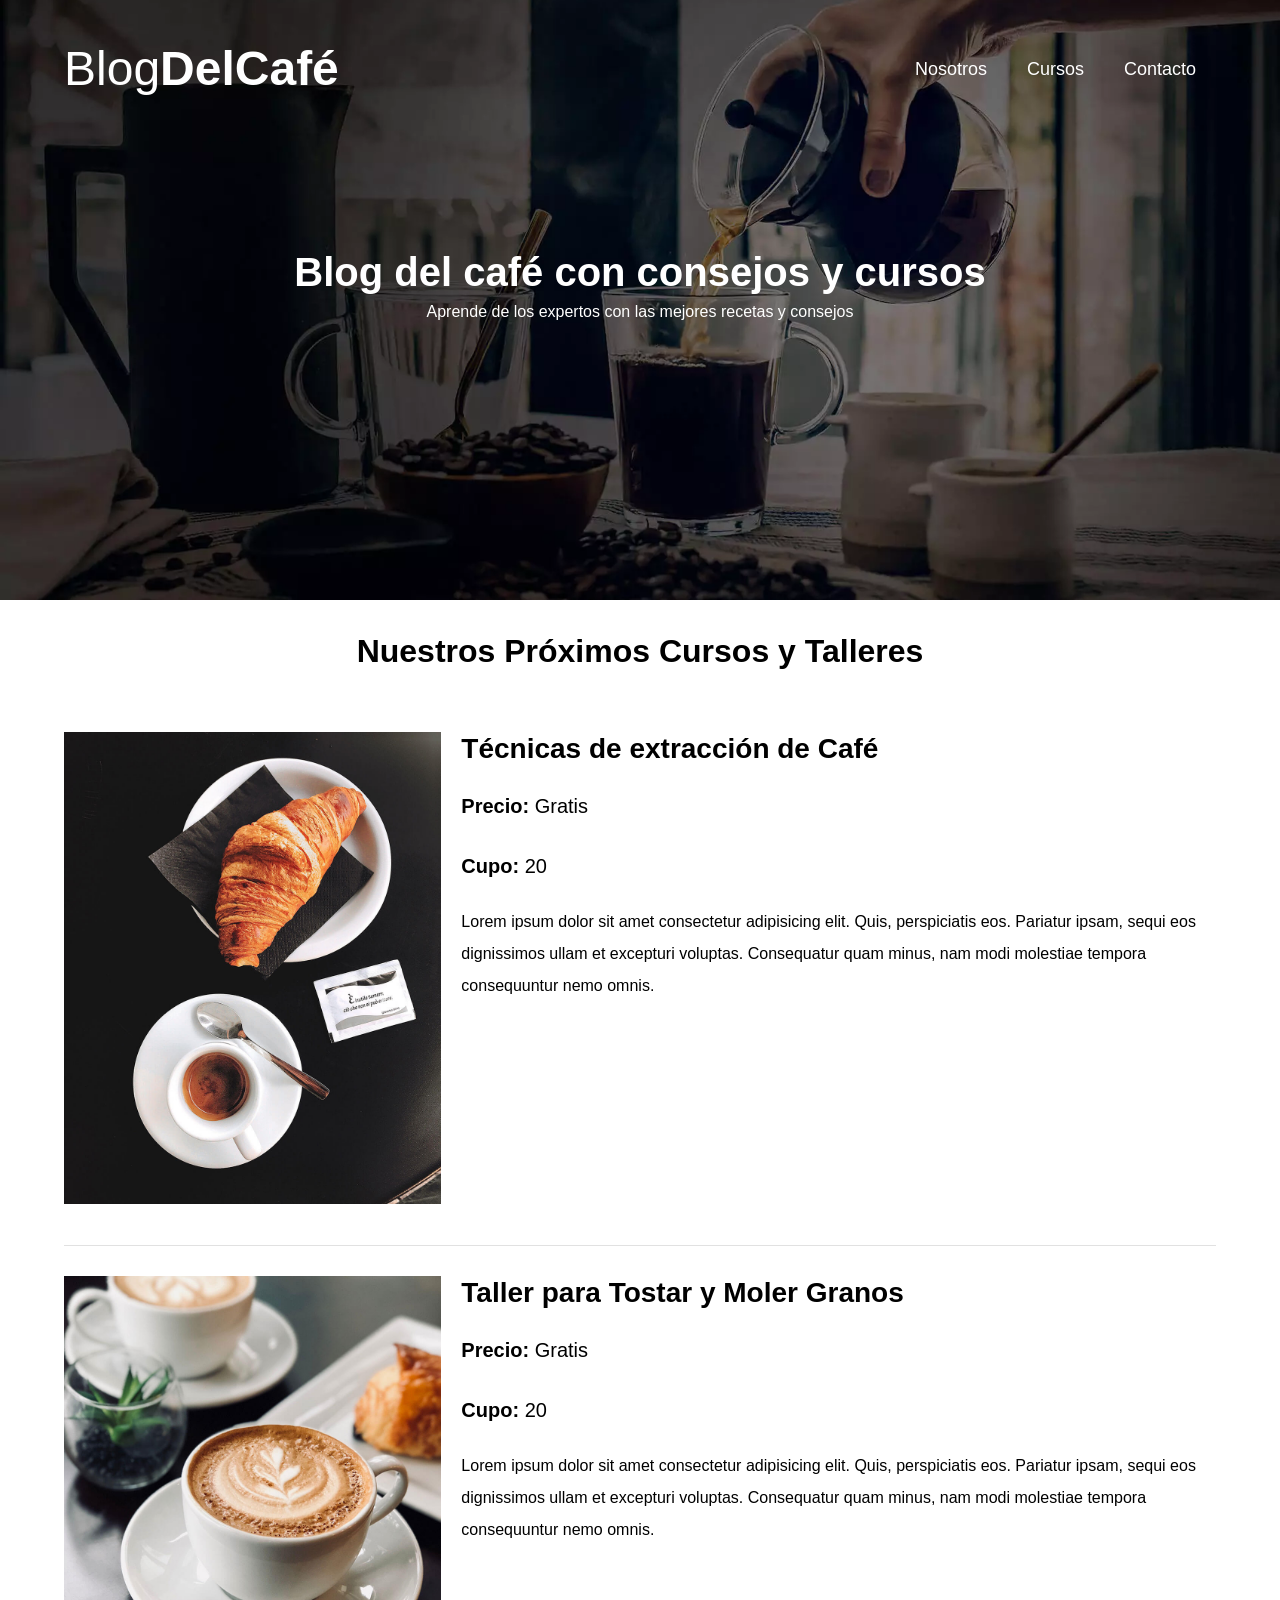
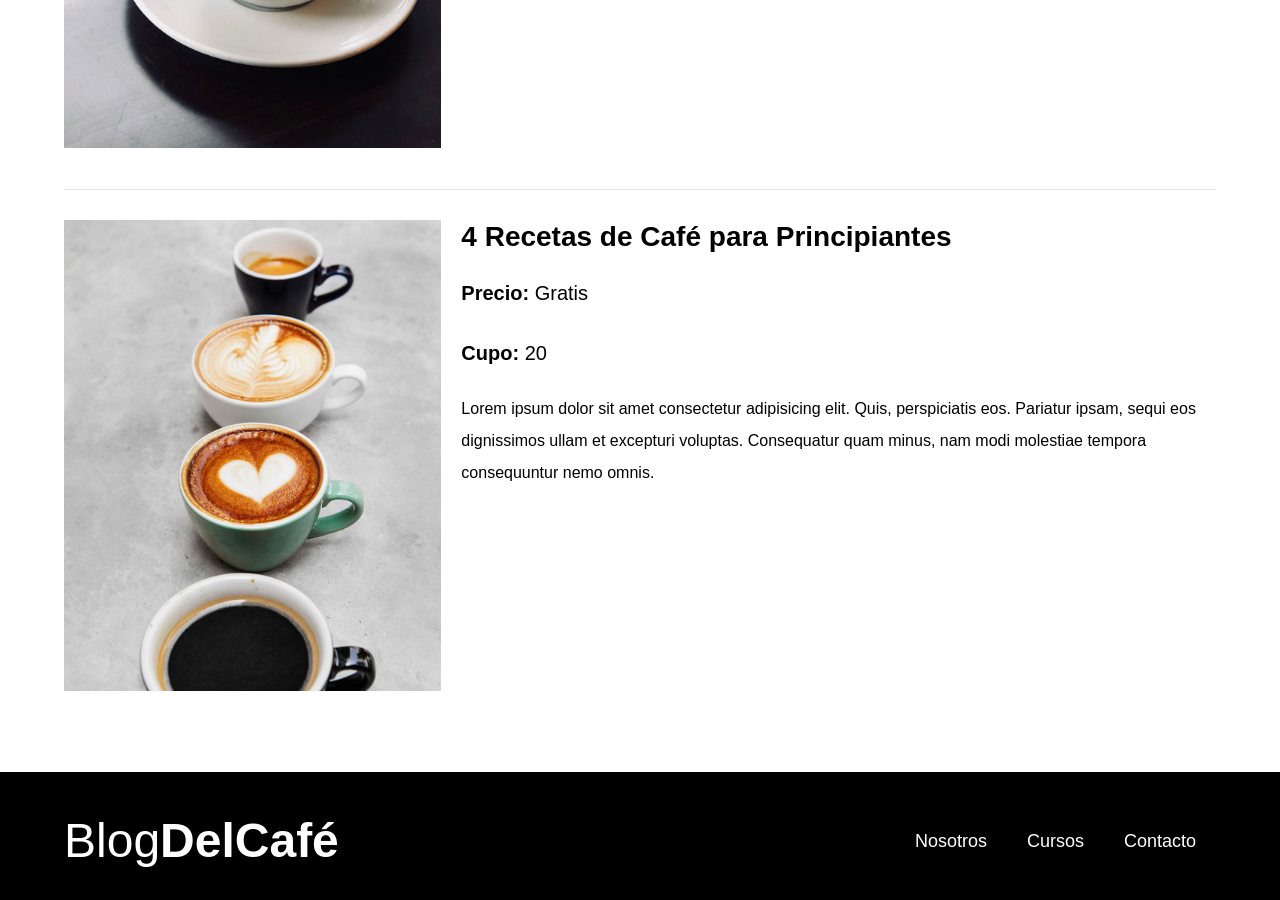
<file: cursos.html>
<!DOCTYPE html>
<html lang="en">
<head>
    <meta charset="UTF-8">
    <meta name="viewport" content="width=device-width, initial-scale=1.0">
    <meta name="description" content="Página web de blog de café">
    <title>BlogDelCafé</title>
    <link rel="preconnect" href="https://fonts.googleapis.com">
    <link rel="preconnect" href="https://fonts.gstatic.com" crossorigin>
    <link href="https://fonts.googleapis.com/css2?family=Open+Sans&family=PT+Sans:ital,wght@0,700;1,400&display=swap" rel="stylesheet">
    
    <!-- prefetch -->
    <link rel="prefetch" href="./index.html" as="document">
    <link rel="prefetch" href="./nosotros.html" as="document">
    <link rel="prefetch" href="./cursos.html" as="document">

    <!-- preload -->
    <link rel="preload" href="./css/normalize.css" as="style">
    <link rel="stylesheet" href="./css/normalize.css">
    <link rel="preload" href="./css/style.css" as="style">
    <link rel="stylesheet" href="./css/style.css">
    <link rel="shortcut icon" href="./img/cafe-ico.png" type="image/x-icon">
</head>
<body>
    <header class="header">
        <div class="contenedor">
            <div class="barra">
                <a href="./index.html" class="logo">
                    <h1 class="logo__nombre no-margin centrar-texto">
                        Blog<span class="logo__bold">DelCafé</span>
                    </h1>
                </a>

                <nav class="navegacion">
                    <a href="./nosotros.html" class="navegacion__enlace">Nosotros</a>
                    <a href="./cursos.html" class="navegacion__enlace">Cursos</a>
                    <a href="./contacto.html" class="navegacion__enlace">Contacto</a>
                </nav>
            </div>
        </div>
        <div class="header__texto">
            <h2 class="no-margin">
                Blog del café con consejos y cursos
            </h2>
            <p class="no-margin">Aprende de los expertos con las mejores
                recetas y consejos
            </p>
        </div>
    </header>

    <main class="contenedor">
        <h3 class="centrar-texto">Nuestros Próximos Cursos y Talleres</h3>
        <ul class="cursos no-padding">
            <li class="curso">
                <div class="curso__imagen">
                    <img src="img/curso1.jpg" alt="Imagen del curso">
                </div>
                <div class="curso__informacion">
                    <h4 class="no-margin">Técnicas de extracción de Café</h4>
                    <p class="widget-curso__label">Precio:
                        <span class="widget-curso__info">Gratis</span>
                    </p>
                    <p class="widget-curso__label">Cupo:
                        <span class="widget-curso__info">20</span>
                    </p>
                    <p class="curso__descripcion">
                        Lorem ipsum dolor sit amet consectetur adipisicing elit. 
                        Quis, perspiciatis eos. Pariatur ipsam, sequi eos dignissimos 
                        ullam et excepturi voluptas. Consequatur quam minus, nam modi 
                        molestiae tempora consequuntur nemo omnis.
                    </p>
                </div>
            </li>

            <li class="curso">
                <div class="curso__imagen">
                    <img src="img/curso2.jpg" alt="Imagen del curso">
                </div>
                <div class="curso__informacion">
                    <h4 class="no-margin">Taller para Tostar y Moler Granos</h4>
                    <p class="curso__label">Precio:
                        <span class="curso__info">Gratis</span>
                    </p>
                    <p class="curso__label">Cupo:
                        <span class="widget-curso__info">20</span>
                    </p>
                    <p class="curso__descripcion">
                        Lorem ipsum dolor sit amet consectetur adipisicing elit. 
                        Quis, perspiciatis eos. Pariatur ipsam, sequi eos dignissimos 
                        ullam et excepturi voluptas. Consequatur quam minus, nam modi 
                        molestiae tempora consequuntur nemo omnis.
                    </p>
                </div>
            </li>

            <li class="curso">
                <div class="curso__imagen">
                    <img src="img/curso3.jpg" alt="Imagen del curso">
                </div>
                <div class="curso__informacion">
                    <h4 class="no-margin">4 Recetas de Café para Principiantes</h4>
                    <p class="curso__label">Precio:
                        <span class="curso__info">Gratis</span>
                    </p>
                    <p class="curso__label">Cupo:
                        <span class="curso__info">20</span>
                    </p>
                    <p class="curso__descripcion">
                        Lorem ipsum dolor sit amet consectetur adipisicing elit. 
                        Quis, perspiciatis eos. Pariatur ipsam, sequi eos dignissimos 
                        ullam et excepturi voluptas. Consequatur quam minus, nam modi 
                        molestiae tempora consequuntur nemo omnis.
                    </p>
                </div>
            </li>
        </ul>
    </main>

    <footer class="footer">
        <div class="contenedor">
            <div class="barra">
                <a href="./index.html" class="logo">
                    <h1 class="logo__nombre no-margin centrar-texto">
                        Blog<span class="logo__bold">DelCafé</span>
                    </h1>
                </a>

                <nav class="navegacion">
                    <a href="./nosotros.html" class="navegacion__enlace">Nosotros</a>
                    <a href="./cursos.html" class="navegacion__enlace">Cursos</a>
                    <a href="./contacto.html" class="navegacion__enlace">Contacto</a>
                </nav>
            </div>
        </div>
    </footer>
    <script src="./js/modernizr.js"></script>
</body>
</html>
</file>
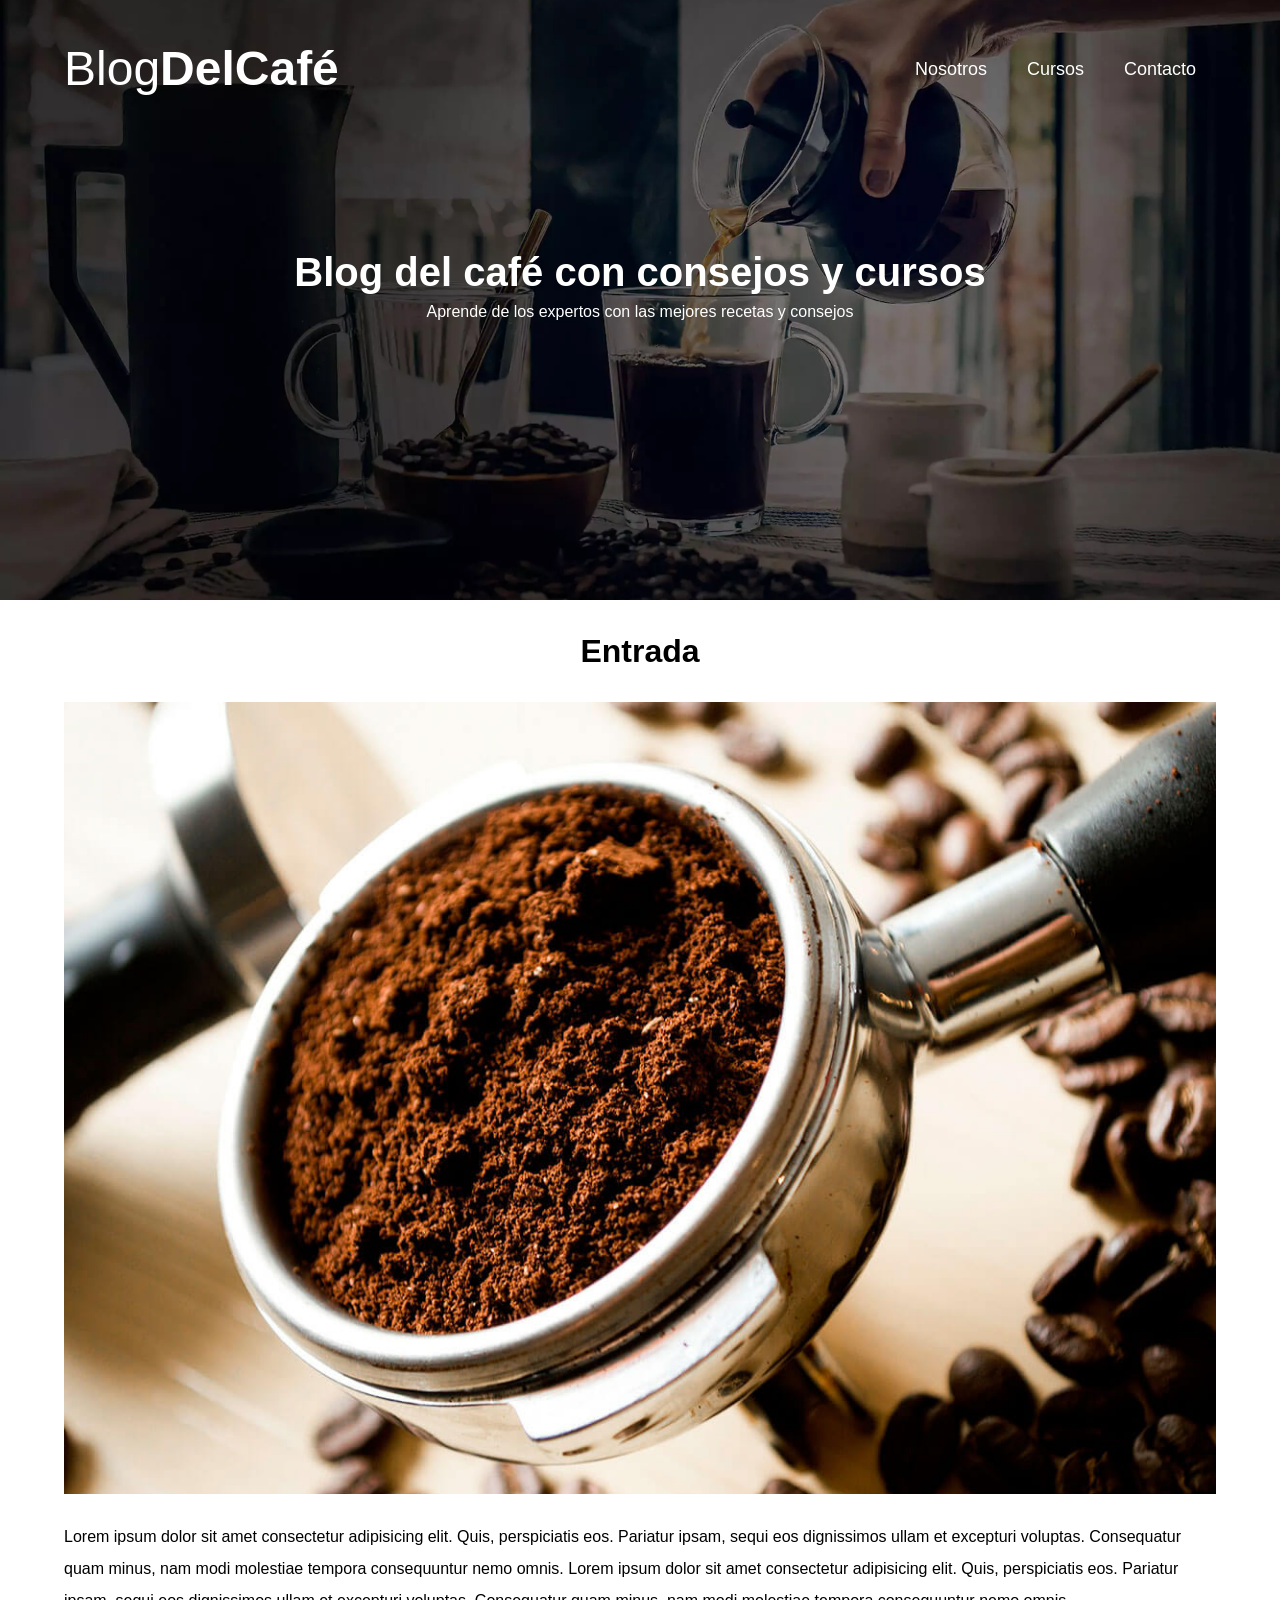
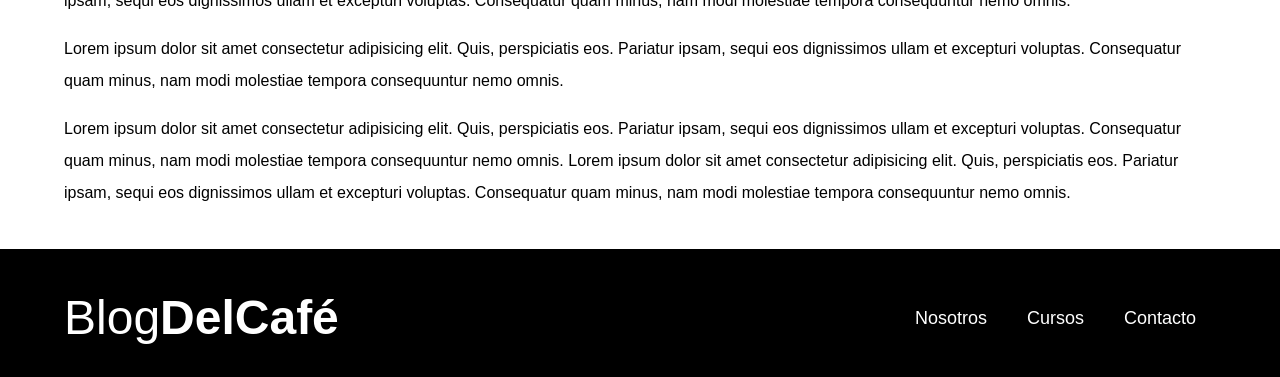
<file: entrada.html>
<!DOCTYPE html>
<html lang="en">
<head>
    <meta charset="UTF-8">
    <meta name="viewport" content="width=device-width, initial-scale=1.0">
    <meta name="description" content="Página web de blog de café">
    <title>BlogDelCafé</title>
    <link rel="preconnect" href="https://fonts.googleapis.com">
    <link rel="preconnect" href="https://fonts.gstatic.com" crossorigin>
    <link href="https://fonts.googleapis.com/css2?family=Open+Sans&family=PT+Sans:ital,wght@0,700;1,400&display=swap" rel="stylesheet">
    
    <!-- prefetch -->
    <link rel="prefetch" href="./index.html" as="document">
    <link rel="prefetch" href="./nosotros.html" as="document">
    <link rel="prefetch" href="./cursos.html" as="document">

    <!-- preload -->
    <link rel="preload" href="./css/normalize.css" as="style">
    <link rel="stylesheet" href="./css/normalize.css">
    <link rel="preload" href="./css/style.css" as="style">
    <link rel="stylesheet" href="./css/style.css">
    <link rel="shortcut icon" href="./img/cafe-ico.png" type="image/x-icon">
</head>
<body>
    <header class="header">
        <div class="contenedor">
            <div class="barra">
                <a href="./index.html" class="logo">
                    <h1 class="logo__nombre no-margin centrar-texto">
                        Blog<span class="logo__bold">DelCafé</span>
                    </h1>
                </a>

                <nav class="navegacion">
                    <a href="./nosotros.html" class="navegacion__enlace">Nosotros</a>
                    <a href="./cursos.html" class="navegacion__enlace">Cursos</a>
                    <a href="./contacto.html" class="navegacion__enlace">Contacto</a>
                </nav>
            </div>
        </div>
        <div class="header__texto">
            <h2 class="no-margin">
                Blog del café con consejos y cursos
            </h2>
            <p class="no-margin">Aprende de los expertos con las mejores
                recetas y consejos
            </p>
        </div>
    </header>

    <main class="contenedor">
        <h3 class="centrar-texto">Entrada</h3>
        <img src="./img/blog1.jpg" alt="imagen entrada">
        <p class="entrada__descripcion">
            Lorem ipsum dolor sit amet consectetur adipisicing elit. 
            Quis, perspiciatis eos. Pariatur ipsam, sequi eos dignissimos 
            ullam et excepturi voluptas. Consequatur quam minus, nam modi 
            molestiae tempora consequuntur nemo omnis.
            Lorem ipsum dolor sit amet consectetur adipisicing elit. 
            Quis, perspiciatis eos. Pariatur ipsam, sequi eos dignissimos 
            ullam et excepturi voluptas. Consequatur quam minus, nam modi 
            molestiae tempora consequuntur nemo omnis.
        </p>
        <p class="entrada__descripcion">
            Lorem ipsum dolor sit amet consectetur adipisicing elit. 
            Quis, perspiciatis eos. Pariatur ipsam, sequi eos dignissimos 
            ullam et excepturi voluptas. Consequatur quam minus, nam modi 
            molestiae tempora consequuntur nemo omnis.
        </p>
        <p class="entrada__descripcion">
            Lorem ipsum dolor sit amet consectetur adipisicing elit. 
            Quis, perspiciatis eos. Pariatur ipsam, sequi eos dignissimos 
            ullam et excepturi voluptas. Consequatur quam minus, nam modi 
            molestiae tempora consequuntur nemo omnis.
            Lorem ipsum dolor sit amet consectetur adipisicing elit. 
            Quis, perspiciatis eos. Pariatur ipsam, sequi eos dignissimos 
            ullam et excepturi voluptas. Consequatur quam minus, nam modi 
            molestiae tempora consequuntur nemo omnis.
        </p>
    </main>

    <footer class="footer">
        <div class="contenedor">
            <div class="barra">
                <a href="./index.html" class="logo">
                    <h1 class="logo__nombre no-margin centrar-texto">
                        Blog<span class="logo__bold">DelCafé</span>
                    </h1>
                </a>

                <nav class="navegacion">
                    <a href="./nosotros.html" class="navegacion__enlace">Nosotros</a>
                    <a href="./cursos.html" class="navegacion__enlace">Cursos</a>
                    <a href="./contacto.html" class="navegacion__enlace">Contacto</a>
                </nav>
            </div>
        </div>
    </footer>
    <script src="./js/modernizr.js"></script>
</body>
</html>
</file>
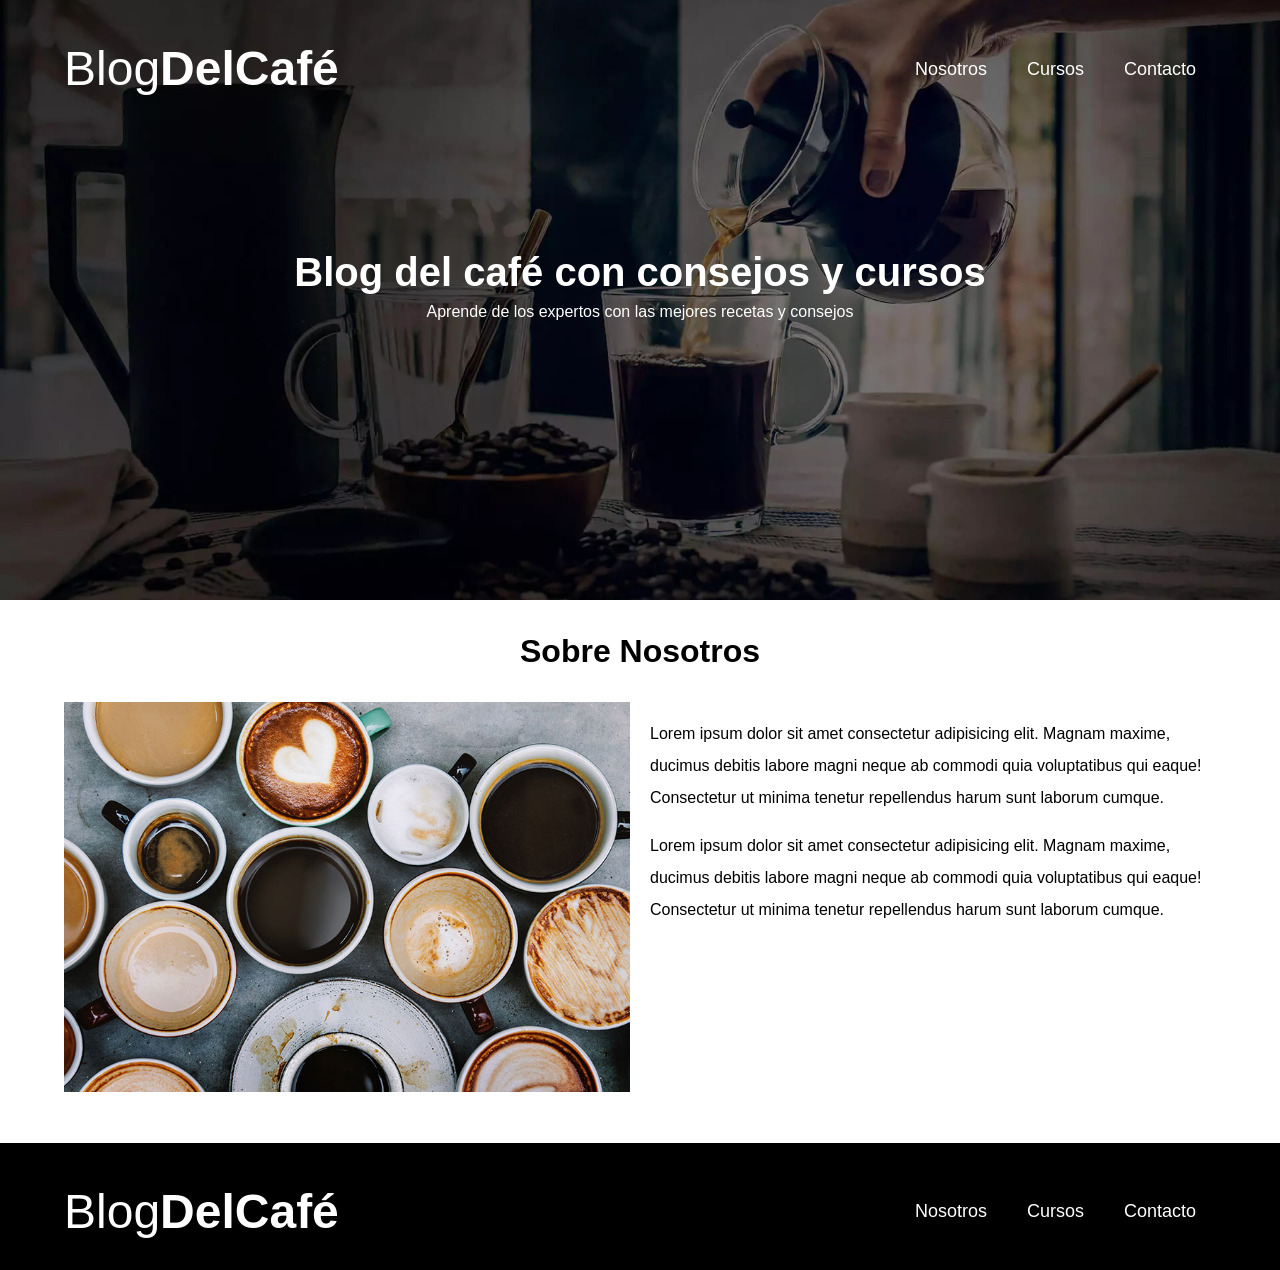
<file: nosotros.html>
<!DOCTYPE html>
<html lang="en">
<head>
    <meta charset="UTF-8">
    <meta name="viewport" content="width=device-width, initial-scale=1.0">
    <meta name="description" content="Página web de blog de café">
    <title>BlogDelCafé</title>
    <link rel="preconnect" href="https://fonts.googleapis.com">
    <link rel="preconnect" href="https://fonts.gstatic.com" crossorigin>
    <link href="https://fonts.googleapis.com/css2?family=Open+Sans&family=PT+Sans:ital,wght@0,700;1,400&display=swap" rel="stylesheet">
    <link rel="shortcut icon" href="./img/cafe-ico.png" type="image/x-icon">
    <!-- prefetch -->
    <link rel="prefetch" href="./index.html" as="document">
    <link rel="prefetch" href="./nosotros.html" as="document">
    <link rel="prefetch" href="./cursos.html" as="document">

    <!-- preload -->
    <link rel="preload" href="./css/normalize.css" as="style">
    <link rel="stylesheet" href="./css/normalize.css">
    <link rel="preload" href="./css/style.css" as="style">
    <link rel="stylesheet" href="./css/style.css">
</head>
<body>
    <header class="header">
        <div class="contenedor">
            <div class="barra">
                <a href="./index.html" class="logo">
                    <h1 class="logo__nombre no-margin centrar-texto">
                        Blog<span class="logo__bold">DelCafé</span>
                    </h1>
                </a>

                <nav class="navegacion">
                    <a href="./nosotros.html" class="navegacion__enlace">Nosotros</a>
                    <a href="./cursos.html" class="navegacion__enlace">Cursos</a>
                    <a href="./contacto.html" class="navegacion__enlace">Contacto</a>
                </nav>
            </div>
        </div>
        <div class="header__texto">
            <h2 class="no-margin">
                Blog del café con consejos y cursos
            </h2>
            <p class="no-margin">Aprende de los expertos con las mejores
                recetas y consejos
            </p>
        </div>
    </header>

    <main class="contenedor">
        <h3 class="centrar-texto">Sobre Nosotros</h3>
        <div class="sobre-nosotros">
            <div class="sobre-nosotros__imagen">
                <img src="./img/nosotros.jpg" alt="imagen nosotros">
            </div>
            <div class="sobre-nosotros__texto">
                <p>
                    Lorem ipsum dolor sit amet consectetur adipisicing elit.
                    Magnam maxime, ducimus debitis labore magni neque ab commodi 
                    quia voluptatibus qui eaque! Consectetur ut minima tenetur 
                    repellendus harum sunt laborum cumque.
                </p>
                <p>
                    Lorem ipsum dolor sit amet consectetur adipisicing elit.
                    Magnam maxime, ducimus debitis labore magni neque ab commodi 
                    quia voluptatibus qui eaque! Consectetur ut minima tenetur 
                    repellendus harum sunt laborum cumque.
                </p>
            </div>
        </div>
    </main>

    <footer class="footer">
        <div class="contenedor">
            <div class="barra">
                <a href="./index.html" class="logo">
                    <h1 class="logo__nombre no-margin centrar-texto">
                        Blog<span class="logo__bold">DelCafé</span>
                    </h1>
                </a>

                <nav class="navegacion">
                    <a href="./nosotros.html" class="navegacion__enlace">Nosotros</a>
                    <a href="./cursos.html" class="navegacion__enlace">Cursos</a>
                    <a href="./contacto.html" class="navegacion__enlace">Contacto</a>
                </nav>
            </div>
        </div>
    </footer>
    <script src="./js/modernizr.js"></script> 
</body>
</html>
</file>
<file: css/style.css>
:root 
{
    --fuenteHeading: 'PT+Sans', sans-serif;
    --fuenteParrafos: 'Open+Sans', sans-serif;

    --primario: #614941;
    --blanco: #FFF;
    --negro: #000;
    --gris: #e1e1e1;
}
html
{
    box-sizing: border-box;
    font-size: 62.5%; /* 1rem = 10px */
}
*, *:before, *:after {
    box-sizing: inherit;
}
body
{
    font-family: var(--fuenteParrafos);
    font-size: 1.6rem;
    line-height: 2;
}

/** GLOBALES **/

.contenedor
{
    margin: 0 auto;
    width: min(90%, 120rem);
}
a
{
    text-decoration: none;
}
h1, h2, h3, h4
{
    font-family: var(--fuenteHeading);
    line-height: 1.2;
}
h1
{
    font-size: 4.8rem;
}
h2
{
    font-size: 4rem;
}
h3
{
    font-size: 3.2rem;
}
h4
{
    font-size: 2.8rem;
}
img
{
    max-width: 100%;
}
/** Utilidades **/

.no-margin
{
    margin: 0!important;
}
.no-padding
{
    padding: 0;
}
.centrar-texto
{
    text-align: center;
}

/** Header **/
.webp .header
{
    background-image: url(../img/banner.webp);
}
.no-webp .header
{
    background-image: url(../img/banner.jpg);
}
.header
{
    height: 60rem;
    background-size: cover;
    background-repeat: no-repeat;
    background-position: center center;
}
.header__texto
{
    text-align: center;
    color: var(--blanco);
    margin-top: 5rem;
}
@media(min-width: 768px)
{
    .header__texto
    {
        margin-top: 15rem;
    }
}
.barra
{
    padding-top: 4rem;
}

@media(min-width: 768px)
{
    .barra
    {
        display: flex;
        justify-content: space-between;
        align-items: center;
    }
}
.logo
{
    color: var(--blanco);
}
.logo__nombre
{
    font-weight: 400!important;
}
.logo__bold
{
    font-weight: 700!important;
}
.navegacion__enlace
{
    display: block;
    text-align: center;
    color: var(--blanco);
    font-size: 1.8rem;
}
@media(min-width: 768px)
{
    .navegacion
    {
        display: flex;
        gap: 2rem;
        justify-content: center;
    }
}
.navegacion__enlace
{
    margin-right: 2rem;
}
@media(min-width: 768px)
{
    .contenido-principal
    {
        display: grid;
        grid-template-columns: 2fr 1fr;
        column-gap: 2rem;
    }
}
.entrada
{
    border-bottom: 1px solid var(--gris);
    margin-bottom: 2rem;
}
.entrada:last-of-type
{
    border: none;
    margin-bottom: 0;
}
.boton
{
    display: block;
    font-family: var(--fuenteHeading);
    color: var(--blanco);
    text-align: center;
    padding: 1rem 3rem;
    font-size: 1.8rem;
    text-transform: uppercase;
    font-weight: 700;
    margin-bottom: 2rem;
    border: none;
}

.boton:hover
{
    cursor: pointer;
}
@media(min-width: 768px)
{
    .boton
    {
        display: inline-block;
        
    }
}
.boton--primario
{
    background-color: var(--negro);
}
.boton--secundario
{
    background-color: var(--primario);
}
.cursos
{
    list-style: none;
}
.widget-curso{
    border-bottom: 1px solid var(--gris);
    margin-bottom: 2rem;

}
.widget-curso:last-of-type{
    border-bottom: none;
    margin-bottom: 0;
    
}
.widget-curso__label
{
    font-family: var(--fuenteHeading);
    font-weight: bold;
}
.widget-curso__info
{
    font-weight: normal;   
}
.widget-curso__info,
.widget-curso__label
{
    font-size: 2rem;
}
.footer
{
    background-color: var(--negro);
    padding-bottom: 3rem;
    margin-top: 4rem;
}

/** SOBRE NOSOTROS **/
@media(min-width: 768px)
{
    .sobre-nosotros
    {
        display: grid;
        grid-template-columns: repeat(2, 1fr);
        column-gap: 2rem;
    }
}

/**CURSOS**/
.curso
{
    padding: 3rem 0;
    border-bottom: 1px solid var(--gris);
}
@media(min-width: 768px)
{
    .curso{
        display: grid;
        grid-template-columns: 1fr 2fr;
        column-gap: 2rem;
    }
}
.curso:last-of-type
{
    border: none;
}
.curso__label
{
    font-family: var(--fuenteHeading);
    font-weight: bold;
}
.curso__info
{
    font-weight: normal;   
}
.curso__info,
.curso__label
{
    font-size: 2rem;
}

/** CONTACTO**/
.contacto-bg
{
    background-image: url(../img/contacto.jpg);
    height: 40rem;
    background-size: cover;
    background-repeat: no-repeat;
}

.formulario
{
    background-color: var(--blanco);
    margin: -5rem auto 0 auto;
    width: 95%;
    padding: 5rem;
}
.campo
{
    display: flex;
    margin-bottom: 2rem;
    text-align: right;
    gap: 2rem;
}
.campo__label
{
    flex: 0 0 9rem;
}
.campo__field
{
    flex: 1;
    border: 1px solid var(--gris);
}
.campo__field--textarea
{
    height: 20rem;
}
.error
{
    color: red;
    font-family: var(--fuenteHeading);
    font-weight: bold;
    text-transform: uppercase;
    font-size: 1.4rem;
    margin-bottom: 2rem;
    text-align: center;
}
.correcto
{
    color: green;
    font-family: var(--fuenteHeading);
    font-weight: bold;
    text-transform: uppercase;
    font-size: 1.4rem;
    margin-bottom: 2rem;
    text-align: center;
}
</file>
